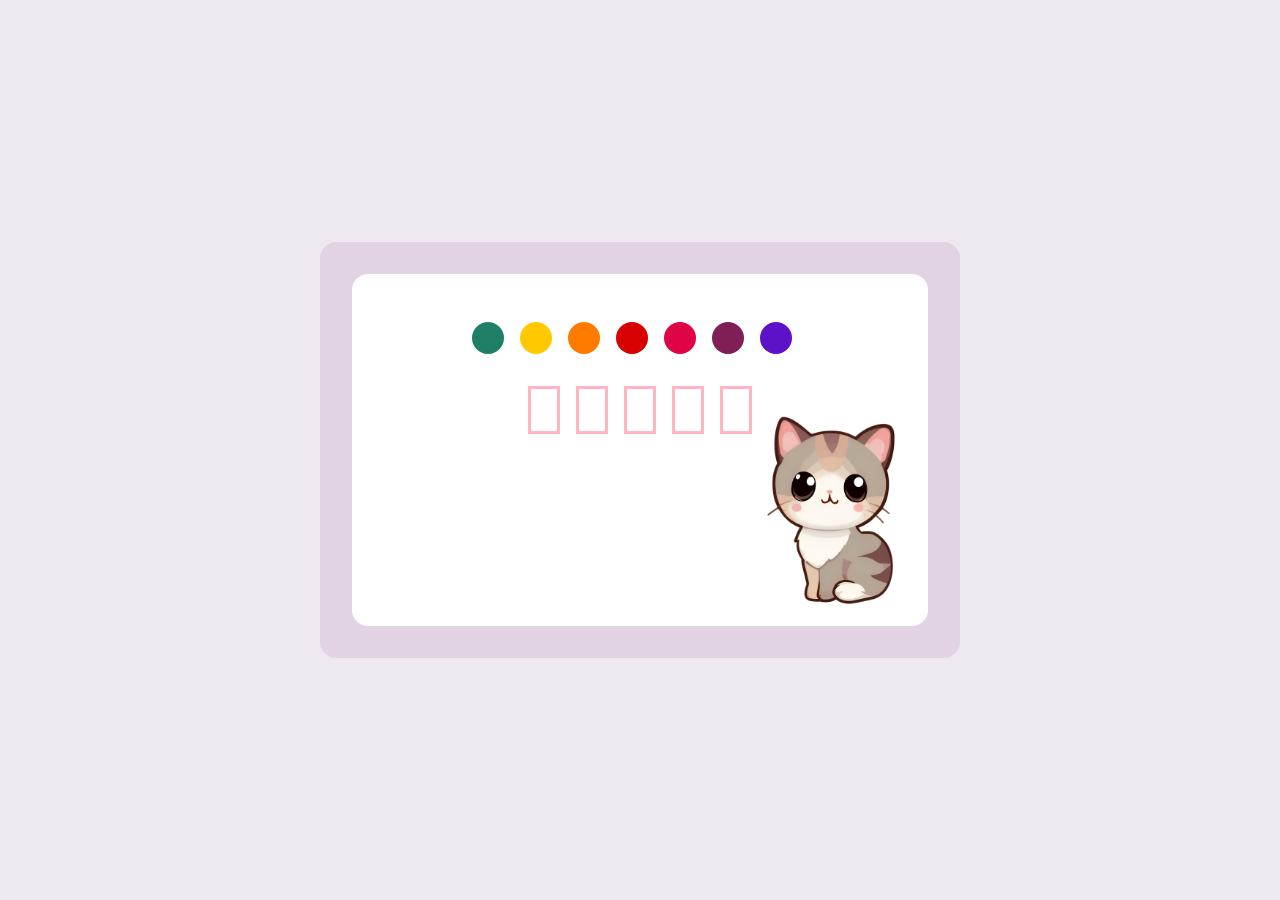
<file: index.html>
<!DOCTYPE html>
<html lang="en">
  <head>
    <meta charset="UTF-8" />
    <meta name="viewport" content="width=device-width, initial-scale=1.0" />
    <title>Colors</title>
    <link rel="stylesheet" href="./colors.css" />
  </head>
  <body>
    <div class="border-container">
      <div class="container">
        <div class="circle-container">
          <div class="circle" id="circle-1"></div>
          <div class="circle" id="circle-2"></div>
          <div class="circle" id="circle-3"></div>
          <div class="circle" id="circle-4"></div>
          <div class="circle" id="circle-5"></div>
          <div class="circle" id="circle-6"></div>
          <div class="circle" id="circle-7"></div>
        </div>

        <div class="rectangle-container">
          <div class="rectangle"></div>
          <div class="rectangle"></div>
          <div class="rectangle"></div>
          <div class="rectangle"></div>
          <div class="rectangle"></div>
        </div>

        <img src="./img/cat.png" alt="Cat" class="cat-img" />
      </div>
    </div>

    <script src="./colors.js"></script>
  </body>
</html>
</file>
<file: colors.css>
* {
  padding: 0;
  margin: 0;
  box-sizing: border-box;
}
body {
  height: 100vh;
  background-color: rgba(222, 211, 226, 0.5);
  display: flex;
  justify-content: center;
  align-items: center;
}
.border-container {
  width: 18rem;
  height: 28rem;
  border-radius: 1rem;
  background-color: rgb(226, 211, 226);
  display: flex;
  flex-direction: column;
  justify-content: center;
  align-items: center;
}
.container {
  position: relative;
  width: 16rem;
  height: 26rem;
  padding: 3rem;
  border-radius: 1rem;
  background-color: #fff;
  display: flex;
  flex-direction: row;
  align-items: center;
}
.circle-container {
  width: 2rem;
  height: 20rem;
  margin-left: -1rem;
  display: flex;
  flex-direction: column;
  justify-content: space-between;
  align-items: centers;
}
.circle {
  width: 2rem;
  height: 2rem;
  border-radius: 50%;
}
.rectangle-container {
  width: 2rem;
  height: 19rem;
  margin-left: 3rem;
  display: flex;
  flex-direction: column;
  justify-content: space-between;
}
.rectangle {
  width: 2rem;
  height: 3rem;
  border: 0.2rem solid lightpink;
}
.cat-img {
  position: absolute;
  bottom: 0rem;
  right: -3rem;
  width: 75%;
}

@media (min-width: 576px) {
  .border-container {
    width: 30rem;
    height: 20rem;
  }
  .container {
    width: 28rem;
    height: 18rem;
    flex-direction: column;
    justify-content: start;
    align-items: center;
  }
  .circle-container {
    width: 20rem;
    height: 2rem;
    flex-direction: row;
  }
  .circle {
    width: 2rem;
    height: 2rem;
  }
  .rectangle-container {
    width: 14rem;
    height: 3rem;
    margin-top: 2rem;
    margin-left: 0;
    flex-direction: row;
  }
  .rectangle {
    width: 2rem;
    height: 3rem;
  }
  .cat-img {
    position: absolute;
    bottom: 0rem;
    right: -4rem;
    width: 55%;
  }
}
@media (min-width: 768px) {
  .border-container {
    width: 40rem;
    height: 26rem;
  }
  .container {
    width: 36rem;
    height: 22rem;
  }
}
</file>
